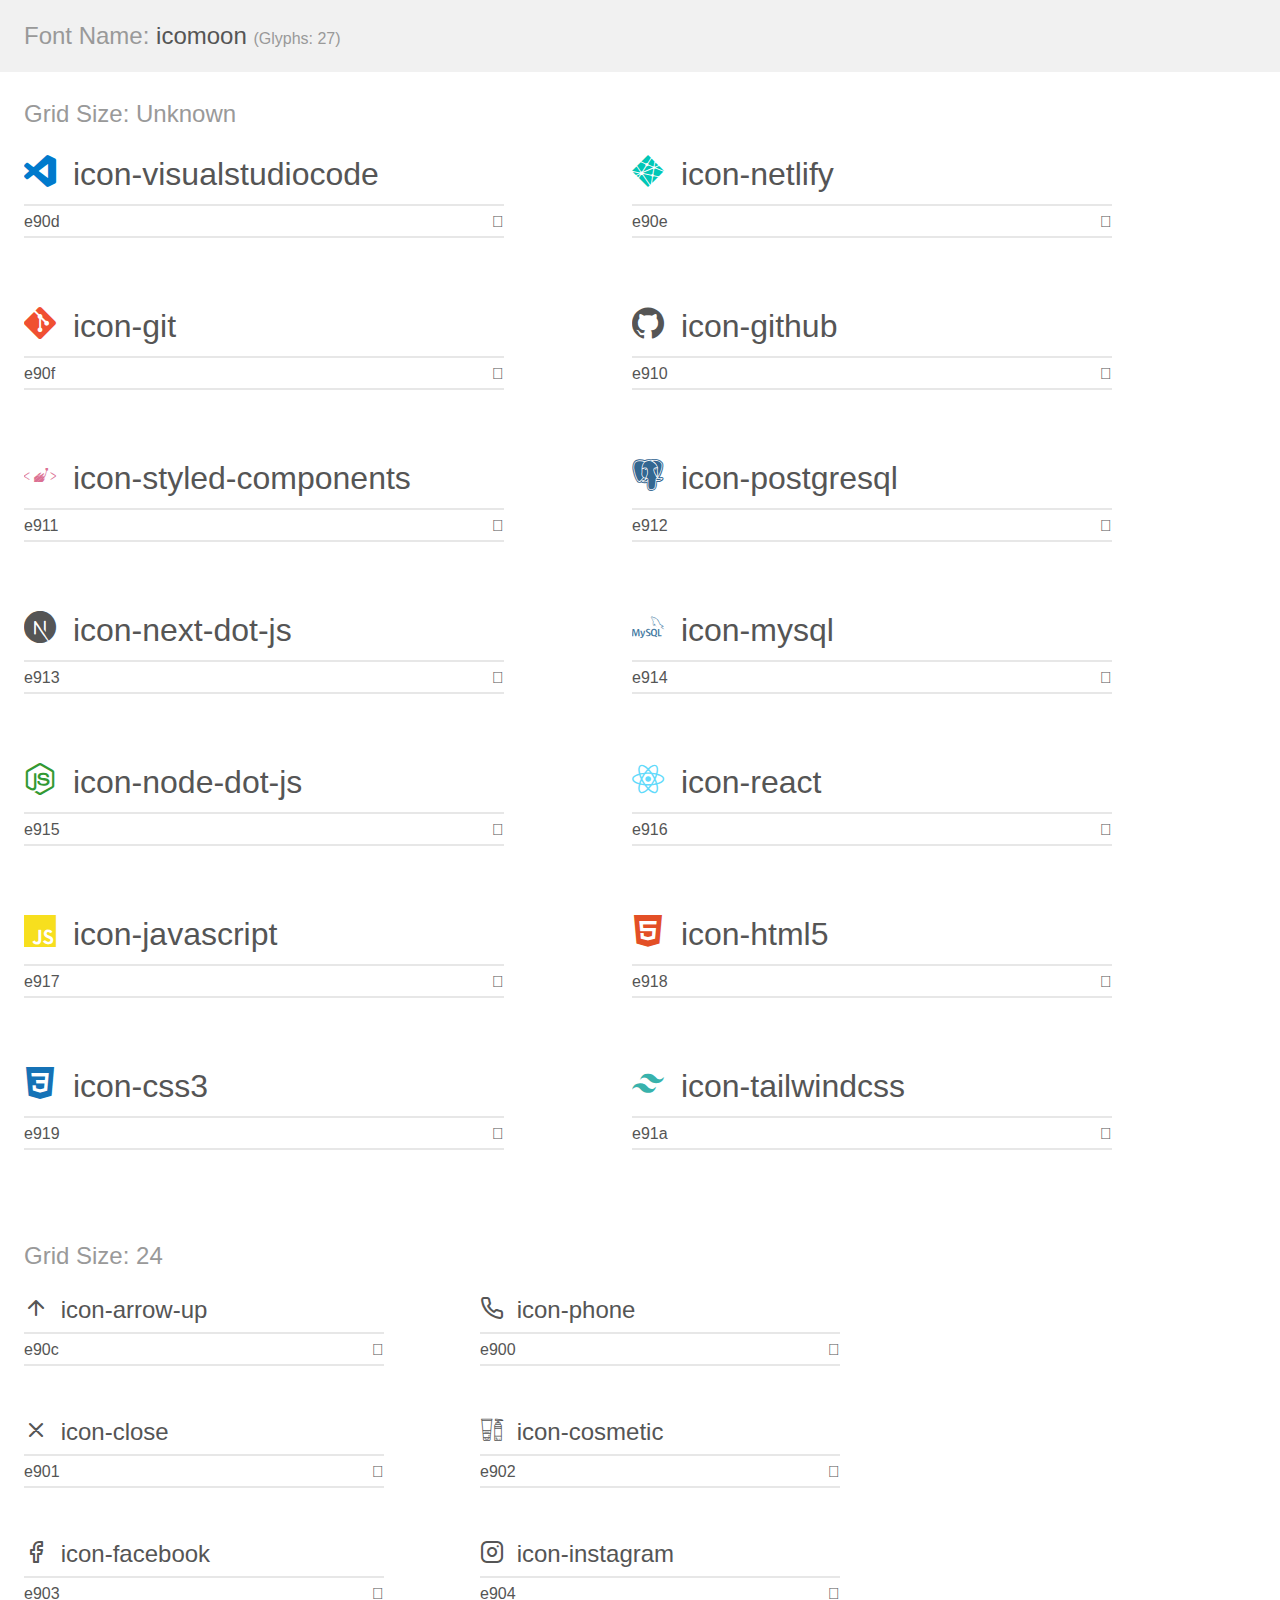
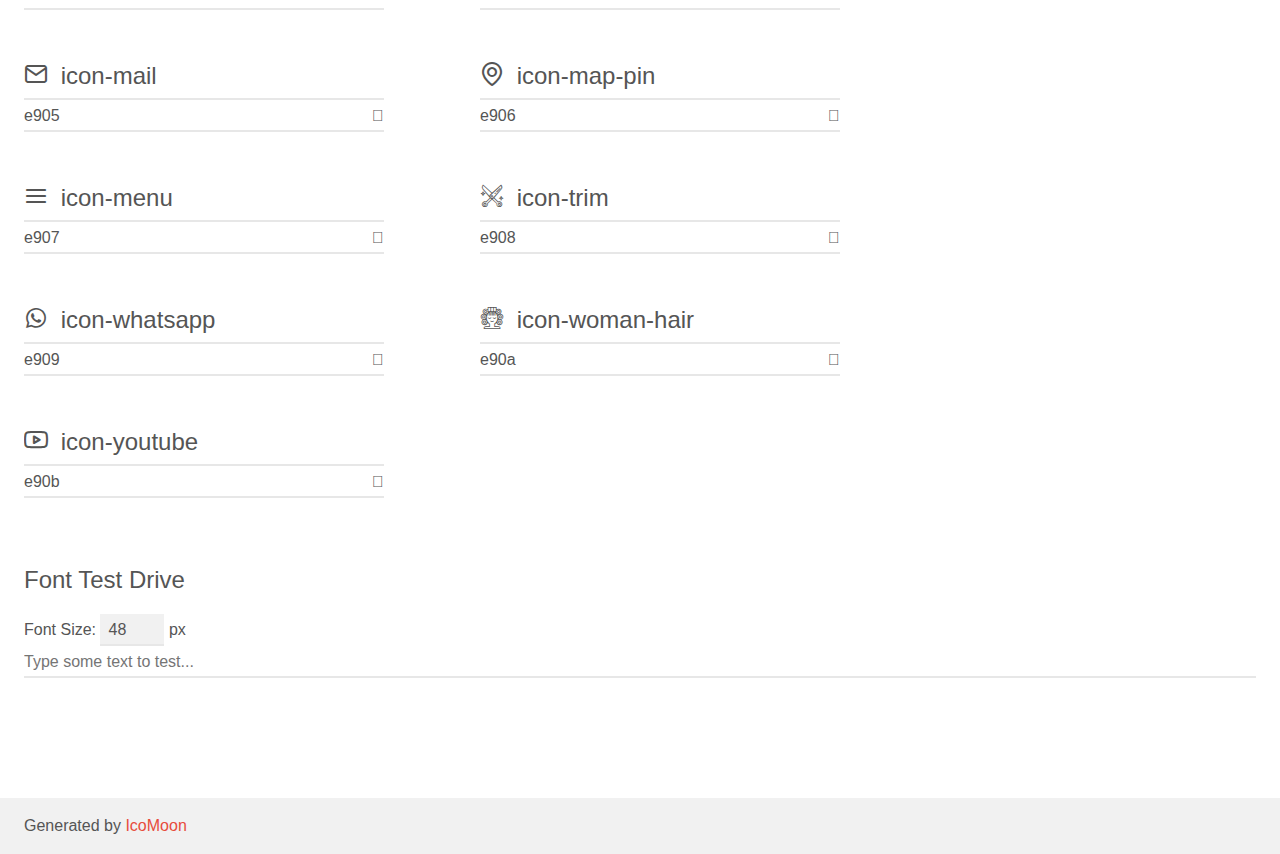
<file: assets/icomoon/demo.html>
<!doctype html>
<html>
<head>
    <meta charset="utf-8">
    <title>IcoMoon Demo</title>
    <meta name="description" content="An Icon Font Generated By IcoMoon.io">
    <meta name="viewport" content="width=device-width, initial-scale=1">
    <link rel="stylesheet" href="demo-files/demo.css">
    <link rel="stylesheet" href="style.css"></head>
<body>
    <div class="bgc1 clearfix">
        <h1 class="mhmm mvm"><span class="fgc1">Font Name:</span> icomoon <small class="fgc1">(Glyphs:&nbsp;27)</small></h1>
    </div>
    <div class="clearfix mhl ptl">
        <h1 class="mvm mtn fgc1">Grid Size: Unknown</h1>
        <div class="glyph fs1">
            <div class="clearfix bshadow0 pbs">
                <span class="icon-visualstudiocode"></span>
                <span class="mls"> icon-visualstudiocode</span>
            </div>
            <fieldset class="fs0 size1of1 clearfix hidden-false">
                <input type="text" readonly value="e90d" class="unit size1of2" />
                <input type="text" maxlength="1" readonly value="&#xe90d;" class="unitRight size1of2 talign-right" />
            </fieldset>
            <div class="fs0 bshadow0 clearfix hidden-true">
                <span class="unit pvs fgc1">liga: </span>
                <input type="text" readonly value="" class="liga unitRight" />
            </div>
        </div>
        <div class="glyph fs1">
            <div class="clearfix bshadow0 pbs">
                <span class="icon-netlify"></span>
                <span class="mls"> icon-netlify</span>
            </div>
            <fieldset class="fs0 size1of1 clearfix hidden-false">
                <input type="text" readonly value="e90e" class="unit size1of2" />
                <input type="text" maxlength="1" readonly value="&#xe90e;" class="unitRight size1of2 talign-right" />
            </fieldset>
            <div class="fs0 bshadow0 clearfix hidden-true">
                <span class="unit pvs fgc1">liga: </span>
                <input type="text" readonly value="" class="liga unitRight" />
            </div>
        </div>
        <div class="glyph fs1">
            <div class="clearfix bshadow0 pbs">
                <span class="icon-git"></span>
                <span class="mls"> icon-git</span>
            </div>
            <fieldset class="fs0 size1of1 clearfix hidden-false">
                <input type="text" readonly value="e90f" class="unit size1of2" />
                <input type="text" maxlength="1" readonly value="&#xe90f;" class="unitRight size1of2 talign-right" />
            </fieldset>
            <div class="fs0 bshadow0 clearfix hidden-true">
                <span class="unit pvs fgc1">liga: </span>
                <input type="text" readonly value="" class="liga unitRight" />
            </div>
        </div>
        <div class="glyph fs1">
            <div class="clearfix bshadow0 pbs">
                <span class="icon-github"></span>
                <span class="mls"> icon-github</span>
            </div>
            <fieldset class="fs0 size1of1 clearfix hidden-false">
                <input type="text" readonly value="e910" class="unit size1of2" />
                <input type="text" maxlength="1" readonly value="&#xe910;" class="unitRight size1of2 talign-right" />
            </fieldset>
            <div class="fs0 bshadow0 clearfix hidden-true">
                <span class="unit pvs fgc1">liga: </span>
                <input type="text" readonly value="" class="liga unitRight" />
            </div>
        </div>
        <div class="glyph fs1">
            <div class="clearfix bshadow0 pbs">
                <span class="icon-styled-components"></span>
                <span class="mls"> icon-styled-components</span>
            </div>
            <fieldset class="fs0 size1of1 clearfix hidden-false">
                <input type="text" readonly value="e911" class="unit size1of2" />
                <input type="text" maxlength="1" readonly value="&#xe911;" class="unitRight size1of2 talign-right" />
            </fieldset>
            <div class="fs0 bshadow0 clearfix hidden-true">
                <span class="unit pvs fgc1">liga: </span>
                <input type="text" readonly value="" class="liga unitRight" />
            </div>
        </div>
        <div class="glyph fs1">
            <div class="clearfix bshadow0 pbs">
                <span class="icon-postgresql"></span>
                <span class="mls"> icon-postgresql</span>
            </div>
            <fieldset class="fs0 size1of1 clearfix hidden-false">
                <input type="text" readonly value="e912" class="unit size1of2" />
                <input type="text" maxlength="1" readonly value="&#xe912;" class="unitRight size1of2 talign-right" />
            </fieldset>
            <div class="fs0 bshadow0 clearfix hidden-true">
                <span class="unit pvs fgc1">liga: </span>
                <input type="text" readonly value="" class="liga unitRight" />
            </div>
        </div>
        <div class="glyph fs1">
            <div class="clearfix bshadow0 pbs">
                <span class="icon-next-dot-js"></span>
                <span class="mls"> icon-next-dot-js</span>
            </div>
            <fieldset class="fs0 size1of1 clearfix hidden-false">
                <input type="text" readonly value="e913" class="unit size1of2" />
                <input type="text" maxlength="1" readonly value="&#xe913;" class="unitRight size1of2 talign-right" />
            </fieldset>
            <div class="fs0 bshadow0 clearfix hidden-true">
                <span class="unit pvs fgc1">liga: </span>
                <input type="text" readonly value="" class="liga unitRight" />
            </div>
        </div>
        <div class="glyph fs1">
            <div class="clearfix bshadow0 pbs">
                <span class="icon-mysql"></span>
                <span class="mls"> icon-mysql</span>
            </div>
            <fieldset class="fs0 size1of1 clearfix hidden-false">
                <input type="text" readonly value="e914" class="unit size1of2" />
                <input type="text" maxlength="1" readonly value="&#xe914;" class="unitRight size1of2 talign-right" />
            </fieldset>
            <div class="fs0 bshadow0 clearfix hidden-true">
                <span class="unit pvs fgc1">liga: </span>
                <input type="text" readonly value="" class="liga unitRight" />
            </div>
        </div>
        <div class="glyph fs1">
            <div class="clearfix bshadow0 pbs">
                <span class="icon-node-dot-js"></span>
                <span class="mls"> icon-node-dot-js</span>
            </div>
            <fieldset class="fs0 size1of1 clearfix hidden-false">
                <input type="text" readonly value="e915" class="unit size1of2" />
                <input type="text" maxlength="1" readonly value="&#xe915;" class="unitRight size1of2 talign-right" />
            </fieldset>
            <div class="fs0 bshadow0 clearfix hidden-true">
                <span class="unit pvs fgc1">liga: </span>
                <input type="text" readonly value="" class="liga unitRight" />
            </div>
        </div>
        <div class="glyph fs1">
            <div class="clearfix bshadow0 pbs">
                <span class="icon-react"></span>
                <span class="mls"> icon-react</span>
            </div>
            <fieldset class="fs0 size1of1 clearfix hidden-false">
                <input type="text" readonly value="e916" class="unit size1of2" />
                <input type="text" maxlength="1" readonly value="&#xe916;" class="unitRight size1of2 talign-right" />
            </fieldset>
            <div class="fs0 bshadow0 clearfix hidden-true">
                <span class="unit pvs fgc1">liga: </span>
                <input type="text" readonly value="" class="liga unitRight" />
            </div>
        </div>
        <div class="glyph fs1">
            <div class="clearfix bshadow0 pbs">
                <span class="icon-javascript"></span>
                <span class="mls"> icon-javascript</span>
            </div>
            <fieldset class="fs0 size1of1 clearfix hidden-false">
                <input type="text" readonly value="e917" class="unit size1of2" />
                <input type="text" maxlength="1" readonly value="&#xe917;" class="unitRight size1of2 talign-right" />
            </fieldset>
            <div class="fs0 bshadow0 clearfix hidden-true">
                <span class="unit pvs fgc1">liga: </span>
                <input type="text" readonly value="" class="liga unitRight" />
            </div>
        </div>
        <div class="glyph fs1">
            <div class="clearfix bshadow0 pbs">
                <span class="icon-html5"></span>
                <span class="mls"> icon-html5</span>
            </div>
            <fieldset class="fs0 size1of1 clearfix hidden-false">
                <input type="text" readonly value="e918" class="unit size1of2" />
                <input type="text" maxlength="1" readonly value="&#xe918;" class="unitRight size1of2 talign-right" />
            </fieldset>
            <div class="fs0 bshadow0 clearfix hidden-true">
                <span class="unit pvs fgc1">liga: </span>
                <input type="text" readonly value="" class="liga unitRight" />
            </div>
        </div>
        <div class="glyph fs1">
            <div class="clearfix bshadow0 pbs">
                <span class="icon-css3"></span>
                <span class="mls"> icon-css3</span>
            </div>
            <fieldset class="fs0 size1of1 clearfix hidden-false">
                <input type="text" readonly value="e919" class="unit size1of2" />
                <input type="text" maxlength="1" readonly value="&#xe919;" class="unitRight size1of2 talign-right" />
            </fieldset>
            <div class="fs0 bshadow0 clearfix hidden-true">
                <span class="unit pvs fgc1">liga: </span>
                <input type="text" readonly value="" class="liga unitRight" />
            </div>
        </div>
        <div class="glyph fs1">
            <div class="clearfix bshadow0 pbs">
                <span class="icon-tailwindcss"></span>
                <span class="mls"> icon-tailwindcss</span>
            </div>
            <fieldset class="fs0 size1of1 clearfix hidden-false">
                <input type="text" readonly value="e91a" class="unit size1of2" />
                <input type="text" maxlength="1" readonly value="&#xe91a;" class="unitRight size1of2 talign-right" />
            </fieldset>
            <div class="fs0 bshadow0 clearfix hidden-true">
                <span class="unit pvs fgc1">liga: </span>
                <input type="text" readonly value="" class="liga unitRight" />
            </div>
        </div>
    </div>
    <div class="clearfix mhl ptl">
        <h1 class="mvm mtn fgc1">Grid Size: 24</h1>
        <div class="glyph fs2">
            <div class="clearfix bshadow0 pbs">
                <span class="icon-arrow-up"></span>
                <span class="mls"> icon-arrow-up</span>
            </div>
            <fieldset class="fs0 size1of1 clearfix hidden-false">
                <input type="text" readonly value="e90c" class="unit size1of2" />
                <input type="text" maxlength="1" readonly value="&#xe90c;" class="unitRight size1of2 talign-right" />
            </fieldset>
            <div class="fs0 bshadow0 clearfix hidden-true">
                <span class="unit pvs fgc1">liga: </span>
                <input type="text" readonly value="" class="liga unitRight" />
            </div>
        </div>
        <div class="glyph fs2">
            <div class="clearfix bshadow0 pbs">
                <span class="icon-phone"></span>
                <span class="mls"> icon-phone</span>
            </div>
            <fieldset class="fs0 size1of1 clearfix hidden-false">
                <input type="text" readonly value="e900" class="unit size1of2" />
                <input type="text" maxlength="1" readonly value="&#xe900;" class="unitRight size1of2 talign-right" />
            </fieldset>
            <div class="fs0 bshadow0 clearfix hidden-true">
                <span class="unit pvs fgc1">liga: </span>
                <input type="text" readonly value="" class="liga unitRight" />
            </div>
        </div>
        <div class="glyph fs2">
            <div class="clearfix bshadow0 pbs">
                <span class="icon-close"></span>
                <span class="mls"> icon-close</span>
            </div>
            <fieldset class="fs0 size1of1 clearfix hidden-false">
                <input type="text" readonly value="e901" class="unit size1of2" />
                <input type="text" maxlength="1" readonly value="&#xe901;" class="unitRight size1of2 talign-right" />
            </fieldset>
            <div class="fs0 bshadow0 clearfix hidden-true">
                <span class="unit pvs fgc1">liga: </span>
                <input type="text" readonly value="" class="liga unitRight" />
            </div>
        </div>
        <div class="glyph fs2">
            <div class="clearfix bshadow0 pbs">
                <span class="icon-cosmetic"></span>
                <span class="mls"> icon-cosmetic</span>
            </div>
            <fieldset class="fs0 size1of1 clearfix hidden-false">
                <input type="text" readonly value="e902" class="unit size1of2" />
                <input type="text" maxlength="1" readonly value="&#xe902;" class="unitRight size1of2 talign-right" />
            </fieldset>
            <div class="fs0 bshadow0 clearfix hidden-true">
                <span class="unit pvs fgc1">liga: </span>
                <input type="text" readonly value="" class="liga unitRight" />
            </div>
        </div>
        <div class="glyph fs2">
            <div class="clearfix bshadow0 pbs">
                <span class="icon-facebook"></span>
                <span class="mls"> icon-facebook</span>
            </div>
            <fieldset class="fs0 size1of1 clearfix hidden-false">
                <input type="text" readonly value="e903" class="unit size1of2" />
                <input type="text" maxlength="1" readonly value="&#xe903;" class="unitRight size1of2 talign-right" />
            </fieldset>
            <div class="fs0 bshadow0 clearfix hidden-true">
                <span class="unit pvs fgc1">liga: </span>
                <input type="text" readonly value="" class="liga unitRight" />
            </div>
        </div>
        <div class="glyph fs2">
            <div class="clearfix bshadow0 pbs">
                <span class="icon-instagram"></span>
                <span class="mls"> icon-instagram</span>
            </div>
            <fieldset class="fs0 size1of1 clearfix hidden-false">
                <input type="text" readonly value="e904" class="unit size1of2" />
                <input type="text" maxlength="1" readonly value="&#xe904;" class="unitRight size1of2 talign-right" />
            </fieldset>
            <div class="fs0 bshadow0 clearfix hidden-true">
                <span class="unit pvs fgc1">liga: </span>
                <input type="text" readonly value="" class="liga unitRight" />
            </div>
        </div>
        <div class="glyph fs2">
            <div class="clearfix bshadow0 pbs">
                <span class="icon-mail"></span>
                <span class="mls"> icon-mail</span>
            </div>
            <fieldset class="fs0 size1of1 clearfix hidden-false">
                <input type="text" readonly value="e905" class="unit size1of2" />
                <input type="text" maxlength="1" readonly value="&#xe905;" class="unitRight size1of2 talign-right" />
            </fieldset>
            <div class="fs0 bshadow0 clearfix hidden-true">
                <span class="unit pvs fgc1">liga: </span>
                <input type="text" readonly value="" class="liga unitRight" />
            </div>
        </div>
        <div class="glyph fs2">
            <div class="clearfix bshadow0 pbs">
                <span class="icon-map-pin"></span>
                <span class="mls"> icon-map-pin</span>
            </div>
            <fieldset class="fs0 size1of1 clearfix hidden-false">
                <input type="text" readonly value="e906" class="unit size1of2" />
                <input type="text" maxlength="1" readonly value="&#xe906;" class="unitRight size1of2 talign-right" />
            </fieldset>
            <div class="fs0 bshadow0 clearfix hidden-true">
                <span class="unit pvs fgc1">liga: </span>
                <input type="text" readonly value="" class="liga unitRight" />
            </div>
        </div>
        <div class="glyph fs2">
            <div class="clearfix bshadow0 pbs">
                <span class="icon-menu"></span>
                <span class="mls"> icon-menu</span>
            </div>
            <fieldset class="fs0 size1of1 clearfix hidden-false">
                <input type="text" readonly value="e907" class="unit size1of2" />
                <input type="text" maxlength="1" readonly value="&#xe907;" class="unitRight size1of2 talign-right" />
            </fieldset>
            <div class="fs0 bshadow0 clearfix hidden-true">
                <span class="unit pvs fgc1">liga: </span>
                <input type="text" readonly value="" class="liga unitRight" />
            </div>
        </div>
        <div class="glyph fs2">
            <div class="clearfix bshadow0 pbs">
                <span class="icon-trim"></span>
                <span class="mls"> icon-trim</span>
            </div>
            <fieldset class="fs0 size1of1 clearfix hidden-false">
                <input type="text" readonly value="e908" class="unit size1of2" />
                <input type="text" maxlength="1" readonly value="&#xe908;" class="unitRight size1of2 talign-right" />
            </fieldset>
            <div class="fs0 bshadow0 clearfix hidden-true">
                <span class="unit pvs fgc1">liga: </span>
                <input type="text" readonly value="" class="liga unitRight" />
            </div>
        </div>
        <div class="glyph fs2">
            <div class="clearfix bshadow0 pbs">
                <span class="icon-whatsapp"></span>
                <span class="mls"> icon-whatsapp</span>
            </div>
            <fieldset class="fs0 size1of1 clearfix hidden-false">
                <input type="text" readonly value="e909" class="unit size1of2" />
                <input type="text" maxlength="1" readonly value="&#xe909;" class="unitRight size1of2 talign-right" />
            </fieldset>
            <div class="fs0 bshadow0 clearfix hidden-true">
                <span class="unit pvs fgc1">liga: </span>
                <input type="text" readonly value="" class="liga unitRight" />
            </div>
        </div>
        <div class="glyph fs2">
            <div class="clearfix bshadow0 pbs">
                <span class="icon-woman-hair"></span>
                <span class="mls"> icon-woman-hair</span>
            </div>
            <fieldset class="fs0 size1of1 clearfix hidden-false">
                <input type="text" readonly value="e90a" class="unit size1of2" />
                <input type="text" maxlength="1" readonly value="&#xe90a;" class="unitRight size1of2 talign-right" />
            </fieldset>
            <div class="fs0 bshadow0 clearfix hidden-true">
                <span class="unit pvs fgc1">liga: </span>
                <input type="text" readonly value="" class="liga unitRight" />
            </div>
        </div>
        <div class="glyph fs2">
            <div class="clearfix bshadow0 pbs">
                <span class="icon-youtube"></span>
                <span class="mls"> icon-youtube</span>
            </div>
            <fieldset class="fs0 size1of1 clearfix hidden-false">
                <input type="text" readonly value="e90b" class="unit size1of2" />
                <input type="text" maxlength="1" readonly value="&#xe90b;" class="unitRight size1of2 talign-right" />
            </fieldset>
            <div class="fs0 bshadow0 clearfix hidden-true">
                <span class="unit pvs fgc1">liga: </span>
                <input type="text" readonly value="" class="liga unitRight" />
            </div>
        </div>
    </div>

    <!--[if gt IE 8]><!-->
    <div class="mhl clearfix mbl">
        <h1>Font Test Drive</h1>
        <label>
            Font Size: <input id="fontSize" type="number" class="textbox0 mbm"
            min="8" value="48" />
            px
        </label>
        <input id="testText" type="text" class="phl size1of1 mvl"
        placeholder="Type some text to test..." value=""/>
        <div id="testDrive" class="icon-" style="font-family: icomoon">&nbsp;
        </div>
    </div>
    <!--<![endif]-->
    <div class="bgc1 clearfix">
        <p class="mhl">Generated by <a href="https://icomoon.io/app">IcoMoon</a></p>
    </div>

    <script src="demo-files/demo.js"></script>
</body>
</html>
</file>
<file: assets/icomoon/demo-files/demo.css>
body {
  padding: 0;
  margin: 0;
  font-family: sans-serif;
  font-size: 1em;
  line-height: 1.5;
  color: #555;
  background: #fff;
}
h1 {
  font-size: 1.5em;
  font-weight: normal;
}
small {
  font-size: .66666667em;
}
a {
  color: #e74c3c;
  text-decoration: none;
}
a:hover, a:focus {
  box-shadow: 0 1px #e74c3c;
}
.bshadow0, input {
  box-shadow: inset 0 -2px #e7e7e7;
}
input:hover {
  box-shadow: inset 0 -2px #ccc;
}
input, fieldset {
  font-family: sans-serif;
  font-size: 1em;
  margin: 0;
  padding: 0;
  border: 0;
}
input {
  color: inherit;
  line-height: 1.5;
  height: 1.5em;
  padding: .25em 0;
}
input:focus {
  outline: none;
  box-shadow: inset 0 -2px #449fdb;
}
.glyph {
  font-size: 16px;
  width: 15em;
  padding-bottom: 1em;
  margin-right: 4em;
  margin-bottom: 1em;
  float: left;
  overflow: hidden;
}
.liga {
  width: 80%;
  width: calc(100% - 2.5em);
}
.talign-right {
  text-align: right;
}
.talign-center {
  text-align: center;
}
.bgc1 {
  background: #f1f1f1;
}
.fgc1 {
  color: #999;
}
.fgc0 {
  color: #000;
}
p {
  margin-top: 1em;
  margin-bottom: 1em;
}
.mvm {
  margin-top: .75em;
  margin-bottom: .75em;
}
.mtn {
  margin-top: 0;
}
.mtl, .mal {
  margin-top: 1.5em;
}
.mbl, .mal {
  margin-bottom: 1.5em;
}
.mal, .mhl {
  margin-left: 1.5em;
  margin-right: 1.5em;
}
.mhmm {
  margin-left: 1em;
  margin-right: 1em;
}
.mls {
  margin-left: .25em;
}
.ptl {
  padding-top: 1.5em;
}
.pbs, .pvs {
  padding-bottom: .25em;
}
.pvs, .pts {
  padding-top: .25em;
}
.unit {
  float: left;
}
.unitRight {
  float: right;
}
.size1of2 {
  width: 50%;
}
.size1of1 {
  width: 100%;
}
.clearfix:before, .clearfix:after {
  content: " ";
  display: table;
}
.clearfix:after {
  clear: both;
}
.hidden-true {
  display: none;
}
.textbox0 {
  width: 3em;
  background: #f1f1f1;
  padding: .25em .5em;
  line-height: 1.5;
  height: 1.5em;
}
#testDrive {
  display: block;
  padding-top: 24px;
  line-height: 1.5;
}
.fs0 {
  font-size: 16px;
}
.fs1 {
  font-size: 32px;
}
.fs2 {
  font-size: 24px;
}
</file>
<file: assets/icomoon/style.css>
@font-face {
  font-family: 'icomoon';
  src:  url('fonts/icomoon.eot?nz02jm');
  src:  url('fonts/icomoon.eot?nz02jm#iefix') format('embedded-opentype'),
    url('fonts/icomoon.ttf?nz02jm') format('truetype'),
    url('fonts/icomoon.woff?nz02jm') format('woff'),
    url('fonts/icomoon.svg?nz02jm#icomoon') format('svg');
  font-weight: normal;
  font-style: normal;
  font-display: block;
}

[class^="icon-"], [class*=" icon-"] {
  /* use !important to prevent issues with browser extensions that change fonts */
  font-family: 'icomoon' !important;
  speak: never;
  font-style: normal;
  font-weight: normal;
  font-variant: normal;
  text-transform: none;
  line-height: 1;

  /* Better Font Rendering =========== */
  -webkit-font-smoothing: antialiased;
  -moz-osx-font-smoothing: grayscale;
}

.icon-visualstudiocode:before {
  content: "\e90d";
  color: #007acc;
}
.icon-netlify:before {
  content: "\e90e";
  color: #00c7b7;
}
.icon-git:before {
  content: "\e90f";
  color: #f05032;
}
.icon-github:before {
  content: "\e910";
}
.icon-styled-components:before {
  content: "\e911";
  color: #db7093;
}
.icon-postgresql:before {
  content: "\e912";
  color: #336791;
}
.icon-next-dot-js:before {
  content: "\e913";
}
.icon-mysql:before {
  content: "\e914";
  color: #4479a1;
}
.icon-node-dot-js:before {
  content: "\e915";
  color: #393;
}
.icon-react:before {
  content: "\e916";
  color: #61dafb;
}
.icon-javascript:before {
  content: "\e917";
  color: #f7df1e;
}
.icon-html5:before {
  content: "\e918";
  color: #e34f26;
}
.icon-css3:before {
  content: "\e919";
  color: #1572b6;
}
.icon-tailwindcss:before {
  content: "\e91a";
  color: #38b2ac;
}
.icon-arrow-up:before {
  content: "\e90c";
}
.icon-phone:before {
  content: "\e900";
}
.icon-close:before {
  content: "\e901";
}
.icon-cosmetic:before {
  content: "\e902";
}
.icon-facebook:before {
  content: "\e903";
}
.icon-instagram:before {
  content: "\e904";
}
.icon-mail:before {
  content: "\e905";
}
.icon-map-pin:before {
  content: "\e906";
}
.icon-menu:before {
  content: "\e907";
}
.icon-trim:before {
  content: "\e908";
}
.icon-whatsapp:before {
  content: "\e909";
}
.icon-woman-hair:before {
  content: "\e90a";
}
.icon-youtube:before {
  content: "\e90b";
}
</file>
